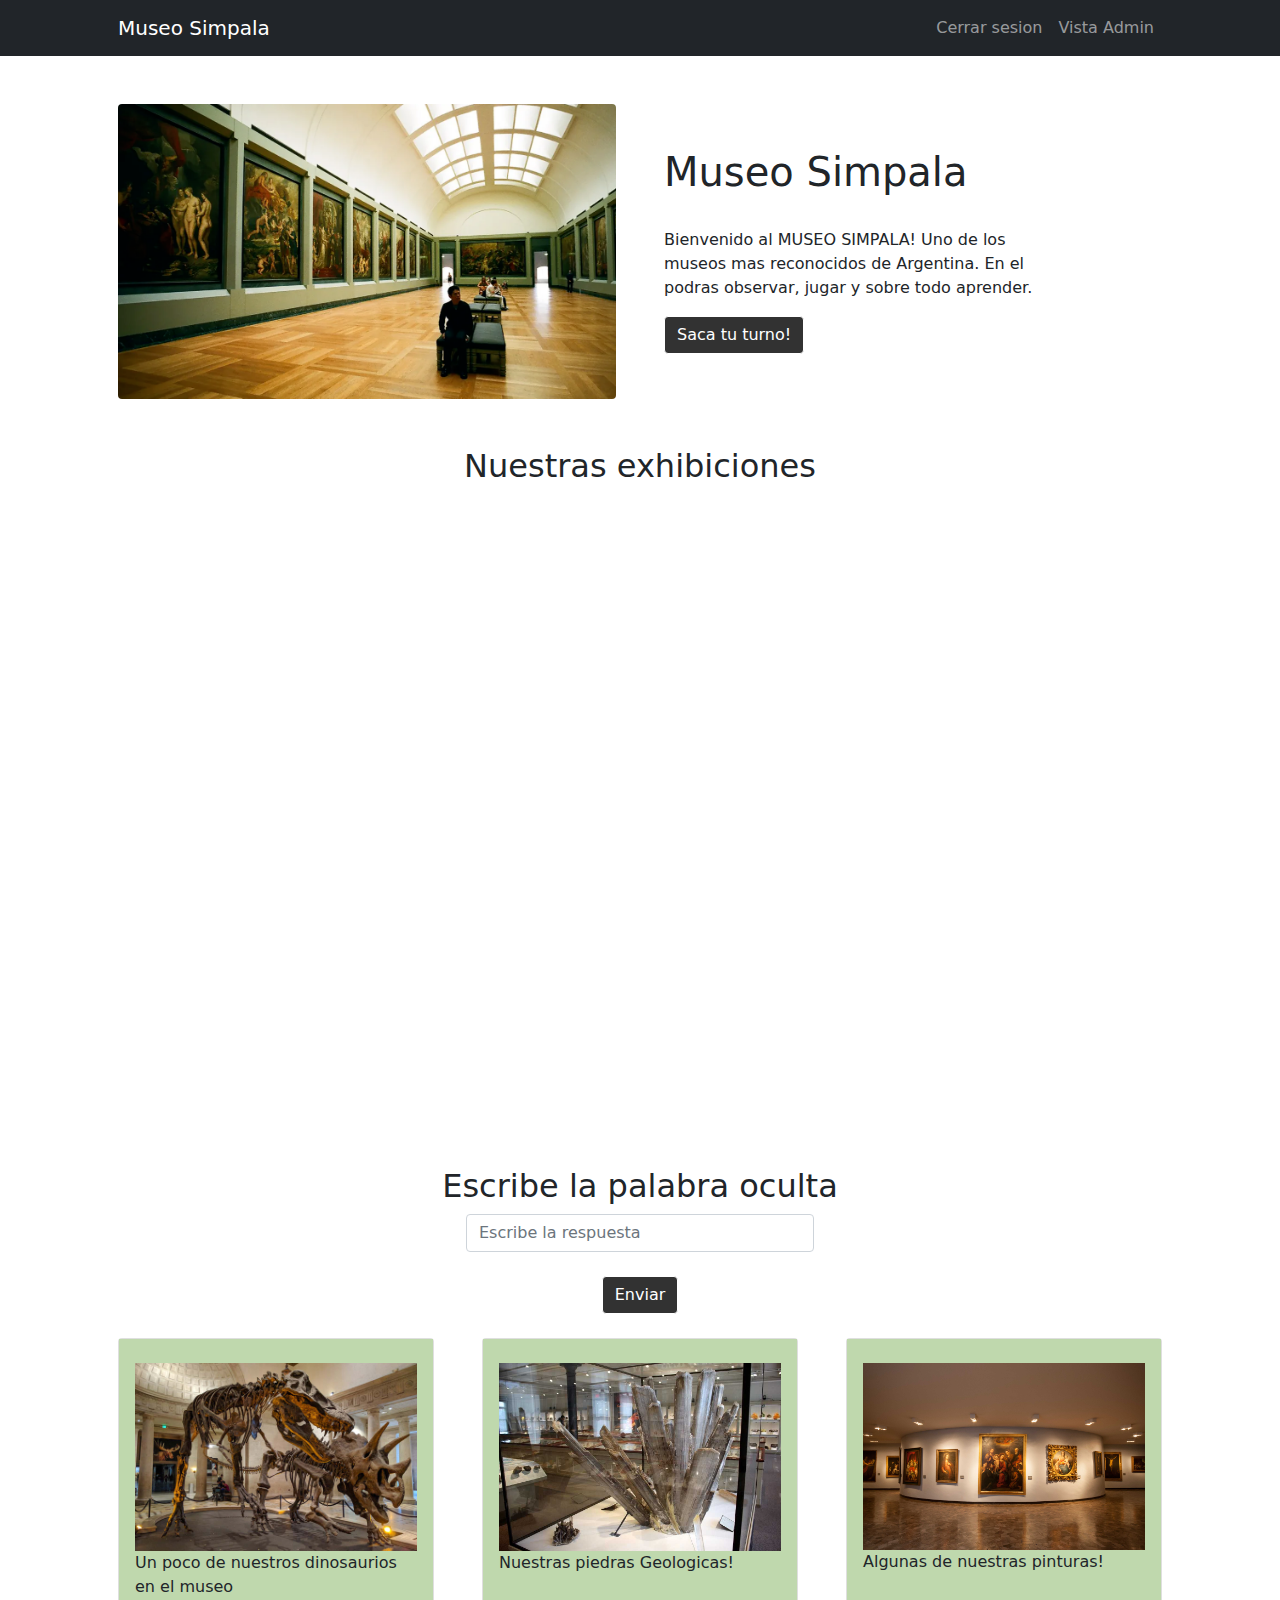
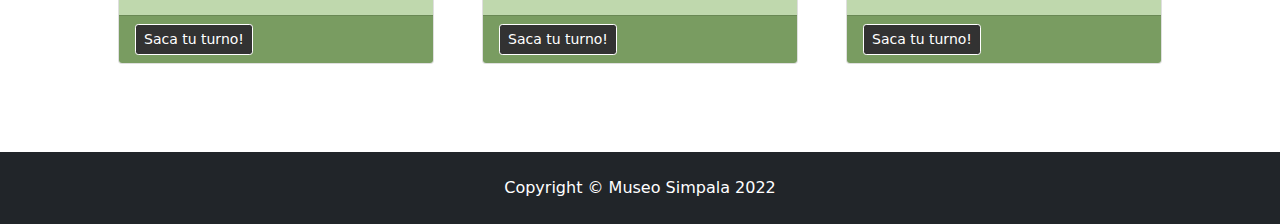
<file: index.html>
<!DOCTYPE html>
<html lang="en">
    <head>
        <meta charset="utf-8" />
        <meta name="viewport" content="width=device-width, initial-scale=1, shrink-to-fit=no" />
        <meta name="description" content="" />
        <meta name="author" content="" />
        <title>Museo Simpala</title>
        <!-- Favicon-->
        <link rel="icon" type="image/x-icon" href="assets/favicon.ico" />
        <!-- Core theme CSS (includes Bootstrap)-->
        <link href="src/htmlsimpala/css/styles.css" rel="stylesheet" />
    </head>
    <body>



        <!-- Responsive navbar-->
        <nav class="navbar navbar-expand-lg navbar-dark bg-dark">
            <div class="container px-5">
                <a class="navbar-brand" href="#!">Museo Simpala</a>
                <button class="navbar-toggler" type="button" data-bs-toggle="collapse" data-bs-target="#navbarSupportedContent" aria-controls="navbarSupportedContent" aria-expanded="false" aria-label="Toggle navigation"><span class="navbar-toggler-icon"></span></button>
                <div class="collapse navbar-collapse" id="navbarSupportedContent">
                    <ul class="navbar-nav ms-auto mb-2 mb-lg-0">
                        <li class="nav-item"><a class="nav-link" href="src/controllers/C_logout.php">Cerrar sesion</a></li>
                        <li class="nav-item"><a class="nav-link" href="src/views/V_home.php">Vista Admin</a></li>
                    </ul>
                </div>
            </div>
        </nav>
        
        <!-- Page Content-->
        <div class="container px-4 px-lg-5">

            <!-- Heading Row-->
            <div class="row gx-4 gx-lg-5 align-items-center my-5">
                <div class="col-lg-7"><img class="img-fluid rounded mb-4 mb-lg-0" src="assets/imgs/simpala.png" alt="..." /></div>
                <div class="col-lg-5">
                    <h1 class="font-weight-light"> Museo Simpala </h1> <br>
                    <p>Bienvenido al MUSEO SIMPALA! Uno de los museos mas reconocidos de Argentina. En el podras observar, jugar y sobre todo aprender.</p>
                    <a class="btn btn-primary" href="src/views/V_turno.php">Saca tu turno!</a>
                </div>
            </div>
            <!-- Call to Action-->
            <h2 align="center">Nuestras exhibiciones</h2>
            <div style="width: 100%;">
                <div style="position: relative; padding-bottom: 62.25%; padding-top: 0; height: 0;">
                    <iframe frameborder="0" width="1200" height="747" style="position: absolute; top: 0; left: 0; width: 100%; height: 100%;" src="https://view.genial.ly/63225e863418050010578858" type="text/html" allowscriptaccess="always" allowfullscreen="true" scrolling="yes" allownetworking="all">
                    </iframe> 
                </div> 
            </div><br>
            <div align="center">
                <h2>Escribe la palabra oculta</h2>
                <form action="">
                    <div class="col-4">
                        <input id="exampleFormControlInput1" class="form-control col-3" type="text" name="text" placeholder="Escribe la respuesta" required>
                    </div><br>
                    <input type="button" class="btn btn-primary" name="enviar" value="Enviar" onclick="enviarRespuesta();">
                </form>
                
            </div>
            <!-- Content Row-->
            <br><div class="row gx-4 gx-lg-5">
                <div class="col-md-4 mb-5">
                    <div class="card h-100">
                        <div class="card-body">
                            <h2 class="card-title"></h2>
                            <img class="fotomuseo"src="src/htmlsimpala/assets/imgs/fotomuseo.jpg" alt="">
                            <p class="card-text">Un poco de nuestros dinosaurios en el museo</p>
                        </div>
                        <div class="card-footer"><a class="btn btn-primary btn-sm" href="src/views/V_turno.php">Saca tu turno!</a></div>
                    </div>
                </div>
                <div class="col-md-4 mb-5">
                    <div class="card h-100">
                        <div class="card-body">

                            <h2 class="card-title"></h2>
                            <img class="fotomuseo"src="src/htmlsimpala/assets/imgs/piedrasmuseo.jpg" alt="">
                            <p class="card-text">Nuestras piedras Geologicas!</p>
                        </div>
                        <div class="card-footer"><a class="btn btn-primary btn-sm" href="src/views/V_turno.php">Saca tu turno!</a></div>
                    </div>
                </div>
                <div class="col-md-4 mb-5">
                    <div class="card h-100">
                        <div class="card-body">
                            <h2 class="card-title"></h2>
                            <img class="fotomuseo"src="src/htmlsimpala/assets/imgs/museoimagen.jpg" alt="">
                            <p class="card-text">Algunas de nuestras pinturas!</p>
                        </div>
                        <div class="card-footer"><a class="btn btn-primary btn-sm" href="src/views/V_turno.php">Saca tu turno!</a></div>
                    </div>
                </div>
            </div>
        </div>

        <!-- Footer-->
        <footer class="py-5 bg-dark">
            <div class="container px-4 px-lg-5"><p class="m-0 text-center text-white1">Copyright &copy; Museo Simpala 2022</p></div>
        </footer>
        <!-- Bootstrap core JS-->
        <script src="https://cdn.jsdelivr.net/npm/bootstrap@5.1.3/dist/js/bootstrap.bundle.min.js"></script>
        <!-- Core theme JS-->
        <script src="src/htmlsimpala/js/scripts.js"></script>
    </body>
</html>
</file>
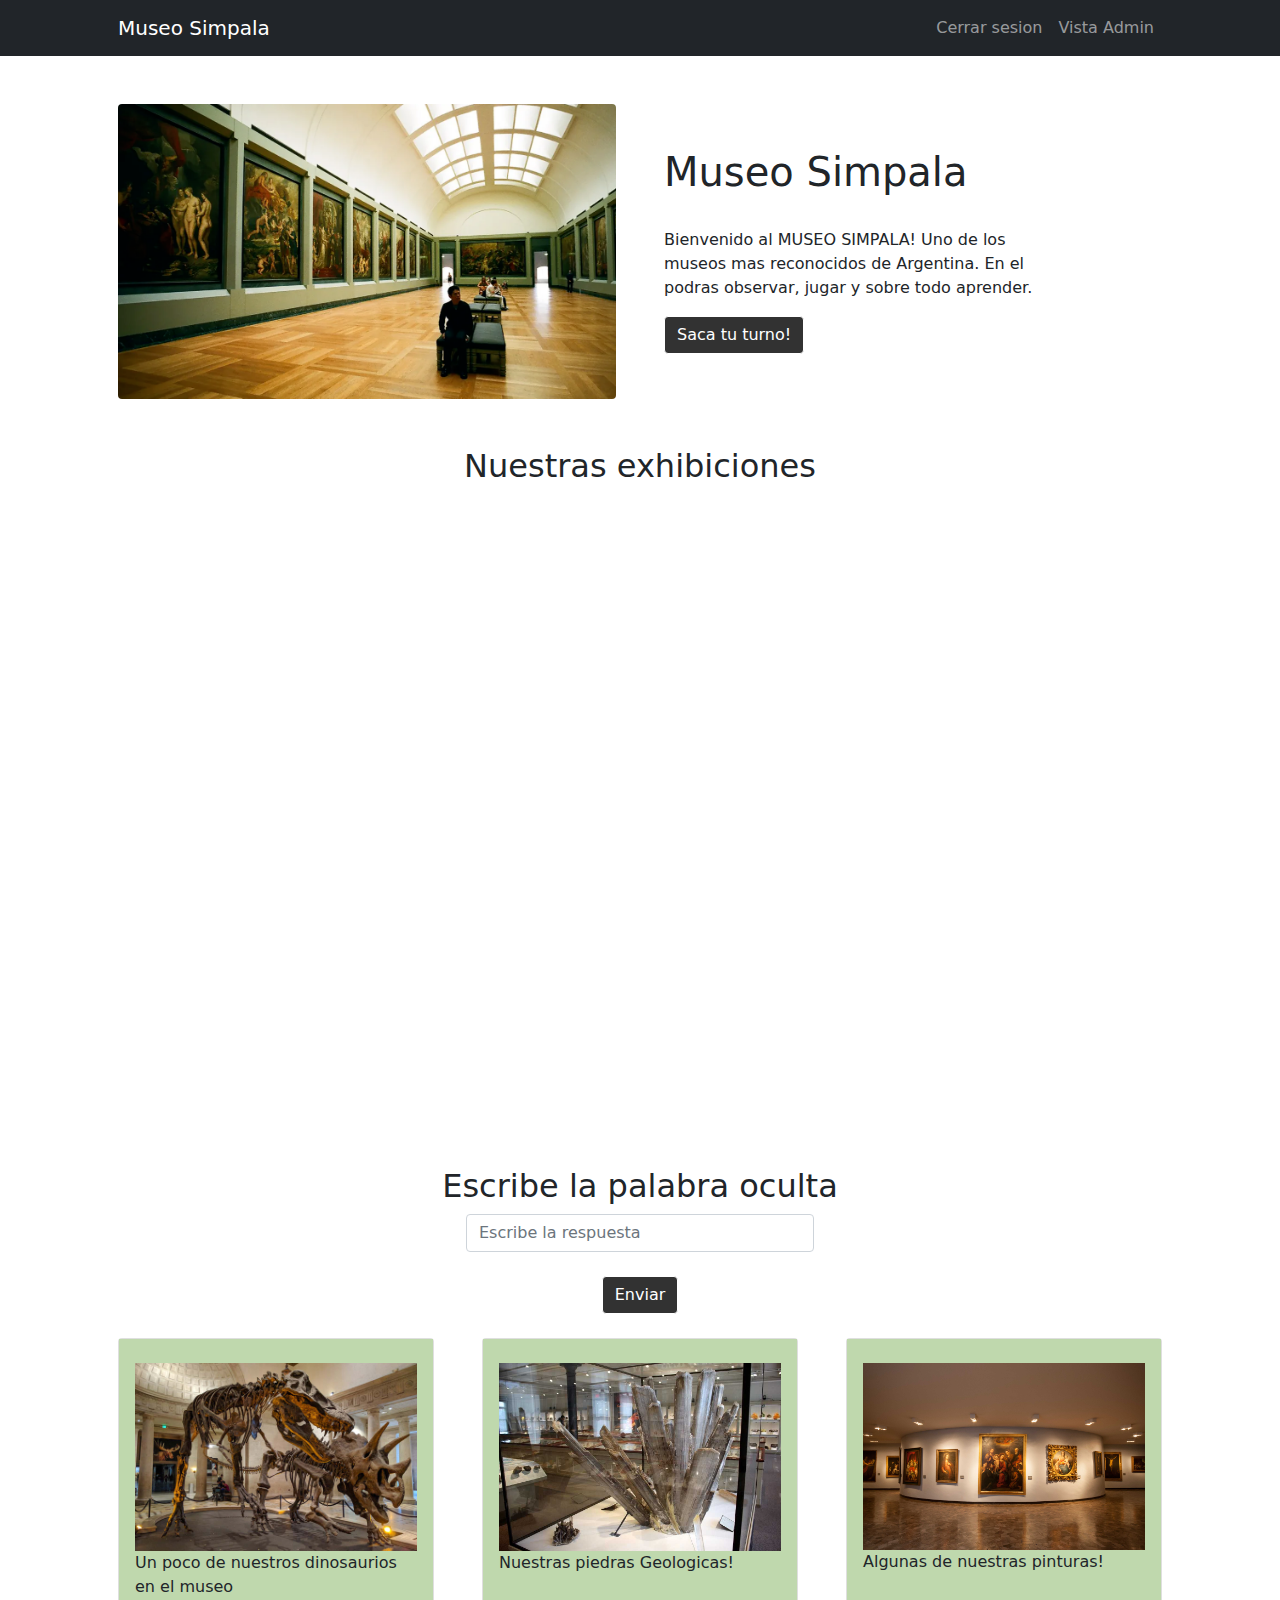
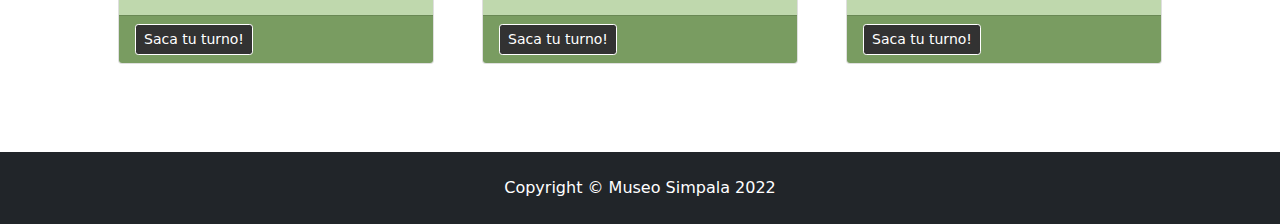
<file: dashboard/htmlsimpala/startbootstrap-small-business-gh-pages/index.html>
<!DOCTYPE html>
<html lang="en">
    <head>
        <meta charset="utf-8" />
        <meta name="viewport" content="width=device-width, initial-scale=1, shrink-to-fit=no" />
        <meta name="description" content="" />
        <meta name="author" content="" />
        <title>Museo Simpala</title>
        <!-- Favicon-->
        <link rel="icon" type="image/x-icon" href="assets/favicon.ico" />
        <!-- Core theme CSS (includes Bootstrap)-->
        <link href="css/styles.css" rel="stylesheet" />
    </head>
    <body>



        <!-- Responsive navbar-->
        <nav class="navbar navbar-expand-lg navbar-dark bg-dark">
            <div class="container px-5">
                <a class="navbar-brand" href="#!">Museo Simpala</a>
                <button class="navbar-toggler" type="button" data-bs-toggle="collapse" data-bs-target="#navbarSupportedContent" aria-controls="navbarSupportedContent" aria-expanded="false" aria-label="Toggle navigation"><span class="navbar-toggler-icon"></span></button>
                <div class="collapse navbar-collapse" id="navbarSupportedContent">
                    <ul class="navbar-nav ms-auto mb-2 mb-lg-0">
                        <li class="nav-item"><a class="nav-link" href="../../../src/controllers/C_logout.php">Cerrar sesion</a></li>
                        <li class="nav-item"><a class="nav-link" href="../../../src/views/V_home.php">Vista Admin</a></li>
                    </ul>
                </div>
            </div>
        </nav>
        
        <!-- Page Content-->
        <div class="container px-4 px-lg-5">

            <!-- Heading Row-->
            <div class="row gx-4 gx-lg-5 align-items-center my-5">
                <div class="col-lg-7"><img class="img-fluid rounded mb-4 mb-lg-0" src="assets/imgs/simpala.png" alt="..." /></div>
                <div class="col-lg-5">
                    <h1 class="font-weight-light"> Museo Simpala </h1> <br>
                    <p>Bienvenido al MUSEO SIMPALA! Uno de los museos mas reconocidos de Argentina. En el podras observar, jugar y sobre todo aprender.</p>
                    <a class="btn btn-primary" href="../../../src/views/V_turno.php">Saca tu turno!</a>
                </div>
            </div>
            <!-- Call to Action-->
            <h2 align="center">Nuestras exhibiciones</h2>
            <div style="width: 100%;">
                <div style="position: relative; padding-bottom: 62.25%; padding-top: 0; height: 0;">
                    <iframe frameborder="0" width="1200" height="747" style="position: absolute; top: 0; left: 0; width: 100%; height: 100%;" src="https://view.genial.ly/63225e863418050010578858" type="text/html" allowscriptaccess="always" allowfullscreen="true" scrolling="yes" allownetworking="all">
                    </iframe> 
                </div> 
            </div><br>
            <div align="center">
                <h2>Escribe la palabra oculta</h2>
                <form action="">
                    <div class="col-4">
                        <input id="exampleFormControlInput1" class="form-control col-3" type="text" name="text" placeholder="Escribe la respuesta" required>
                    </div><br>
                    <input type="button" class="btn btn-primary" name="enviar" value="Enviar" onclick="enviarRespuesta();">
                </form>
                
            </div>
            <!-- Content Row-->
            <br><div class="row gx-4 gx-lg-5">
                <div class="col-md-4 mb-5">
                    <div class="card h-100">
                        <div class="card-body">
                            <h2 class="card-title"></h2>
                            <img class="fotomuseo"src="assets/imgs/fotomuseo.jpg" alt="">
                            <p class="card-text">Un poco de nuestros dinosaurios en el museo</p>
                        </div>
                        <div class="card-footer"><a class="btn btn-primary btn-sm" href="../../../src/views/V_turno.php">Saca tu turno!</a></div>
                    </div>
                </div>
                <div class="col-md-4 mb-5">
                    <div class="card h-100">
                        <div class="card-body">

                            <h2 class="card-title"></h2>
                            <img class="fotomuseo"src="assets/imgs/piedrasmuseo.jpg" alt="">
                            <p class="card-text">Nuestras piedras Geologicas!</p>
                        </div>
                        <div class="card-footer"><a class="btn btn-primary btn-sm" href="../../../src/views/V_turno.php">Saca tu turno!</a></div>
                    </div>
                </div>
                <div class="col-md-4 mb-5">
                    <div class="card h-100">
                        <div class="card-body">
                            <h2 class="card-title"></h2>
                            <img class="fotomuseo"src="assets/imgs/museoimagen.jpg" alt="">
                            <p class="card-text">Algunas de nuestras pinturas!</p>
                        </div>
                        <div class="card-footer"><a class="btn btn-primary btn-sm" href="../../../src/views/V_turno.php">Saca tu turno!</a></div>
                    </div>
                </div>
            </div>
        </div>

        <!-- Footer-->
        <footer class="py-5 bg-dark">
            <div class="container px-4 px-lg-5"><p class="m-0 text-center text-white1">Copyright &copy; Museo Simpala 2022</p></div>
        </footer>
        <!-- Bootstrap core JS-->
        <script src="https://cdn.jsdelivr.net/npm/bootstrap@5.1.3/dist/js/bootstrap.bundle.min.js"></script>
        <!-- Core theme JS-->
        <script src="js/scripts.js"></script>
    </body>
</html>
</file>
